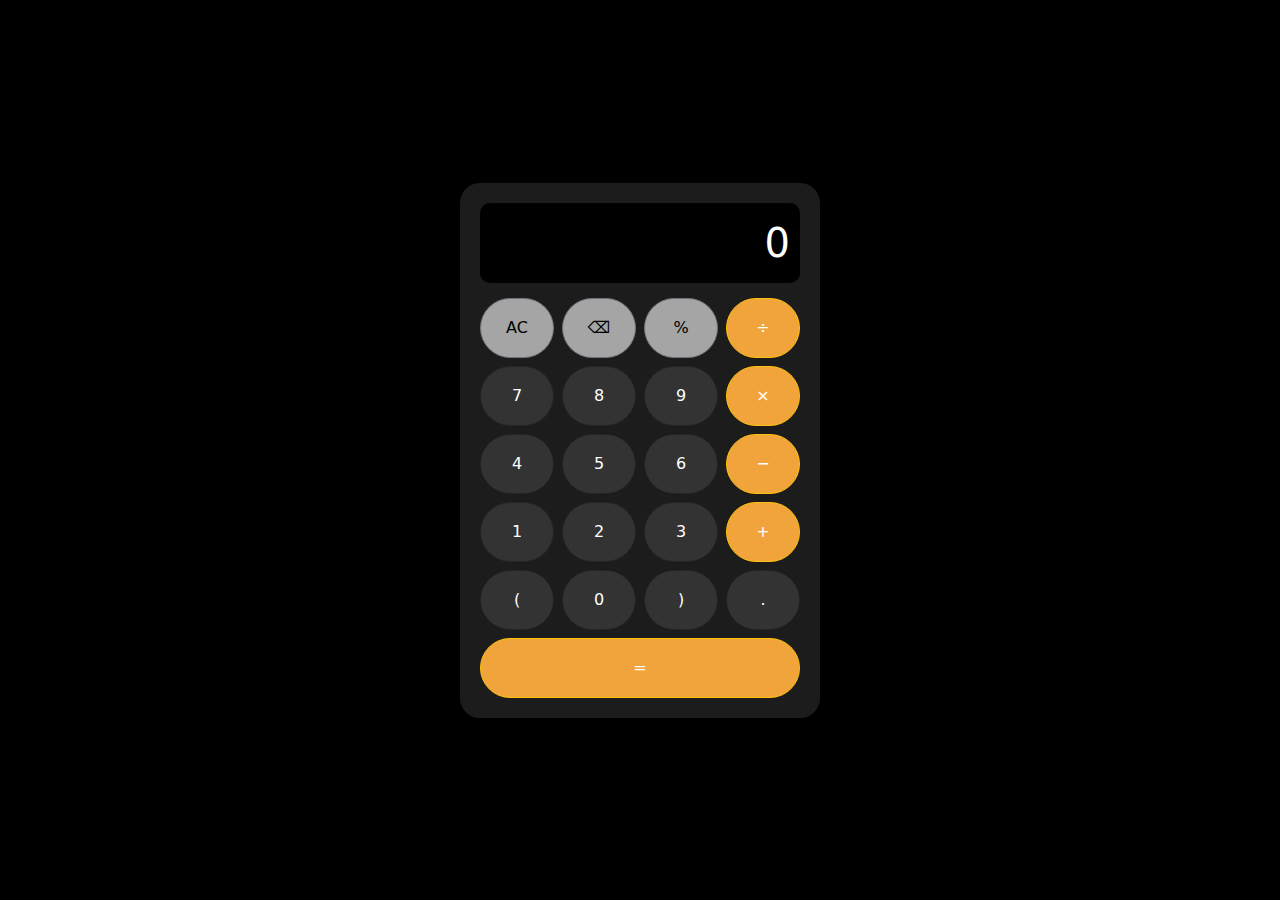
<file: Calculator/index.html>
<!DOCTYPE html>
<html lang="en">
<head>
  <meta charset="UTF-8" />
  <meta name="viewport" content="width=device-width, initial-scale=1.0" />
  <title>iPhone Style Calculator</title>
  <link href="https://cdn.jsdelivr.net/npm/bootstrap@5.3.0/dist/css/bootstrap.min.css" rel="stylesheet" />
  <link rel="stylesheet" href="style.css" />
</head>
<body>
  <div class="calculator container">
    <div class="display" id="display">0</div>
    <div class="row g-2">
      <div class="col-3"><button class="btn btn-secondary w-100" onclick="clearDisplay()">AC</button></div>
      <div class="col-3"><button class="btn btn-secondary w-100" onclick="backspace()">⌫</button></div>
      <div class="col-3"><button class="btn btn-secondary w-100" onclick="append('%')">%</button></div>
      <div class="col-3"><button class="btn btn-warning w-100" onclick="append('/')">÷</button></div>

      <div class="col-3"><button class="btn btn-dark w-100" onclick="append('7')">7</button></div>
      <div class="col-3"><button class="btn btn-dark w-100" onclick="append('8')">8</button></div>
      <div class="col-3"><button class="btn btn-dark w-100" onclick="append('9')">9</button></div>
      <div class="col-3"><button class="btn btn-warning w-100" onclick="append('*')">×</button></div>

      <div class="col-3"><button class="btn btn-dark w-100" onclick="append('4')">4</button></div>
      <div class="col-3"><button class="btn btn-dark w-100" onclick="append('5')">5</button></div>
      <div class="col-3"><button class="btn btn-dark w-100" onclick="append('6')">6</button></div>
      <div class="col-3"><button class="btn btn-warning w-100" onclick="append('-')">−</button></div>

      <div class="col-3"><button class="btn btn-dark w-100" onclick="append('1')">1</button></div>
      <div class="col-3"><button class="btn btn-dark w-100" onclick="append('2')">2</button></div>
      <div class="col-3"><button class="btn btn-dark w-100" onclick="append('3')">3</button></div>
      <div class="col-3"><button class="btn btn-warning w-100" onclick="append('+')">+</button></div>

      <div class="col-3"><button class="btn btn-dark w-100" onclick="append('(')">(</button></div>
      <div class="col-3"><button class="btn btn-dark w-100" onclick="append('0')">0</button></div>
      <div class="col-3"><button class="btn btn-dark w-100" onclick="append(')')">)</button></div>
      <div class="col-3"><button class="btn btn-dark w-100" onclick="append('.')">.</button></div>

      <div class="col-12"><button class="btn btn-warning w-100" onclick="calculate()">=</button></div>
    </div>
  </div>

  <script src="script.js"></script>
</body>
</html>
</file>
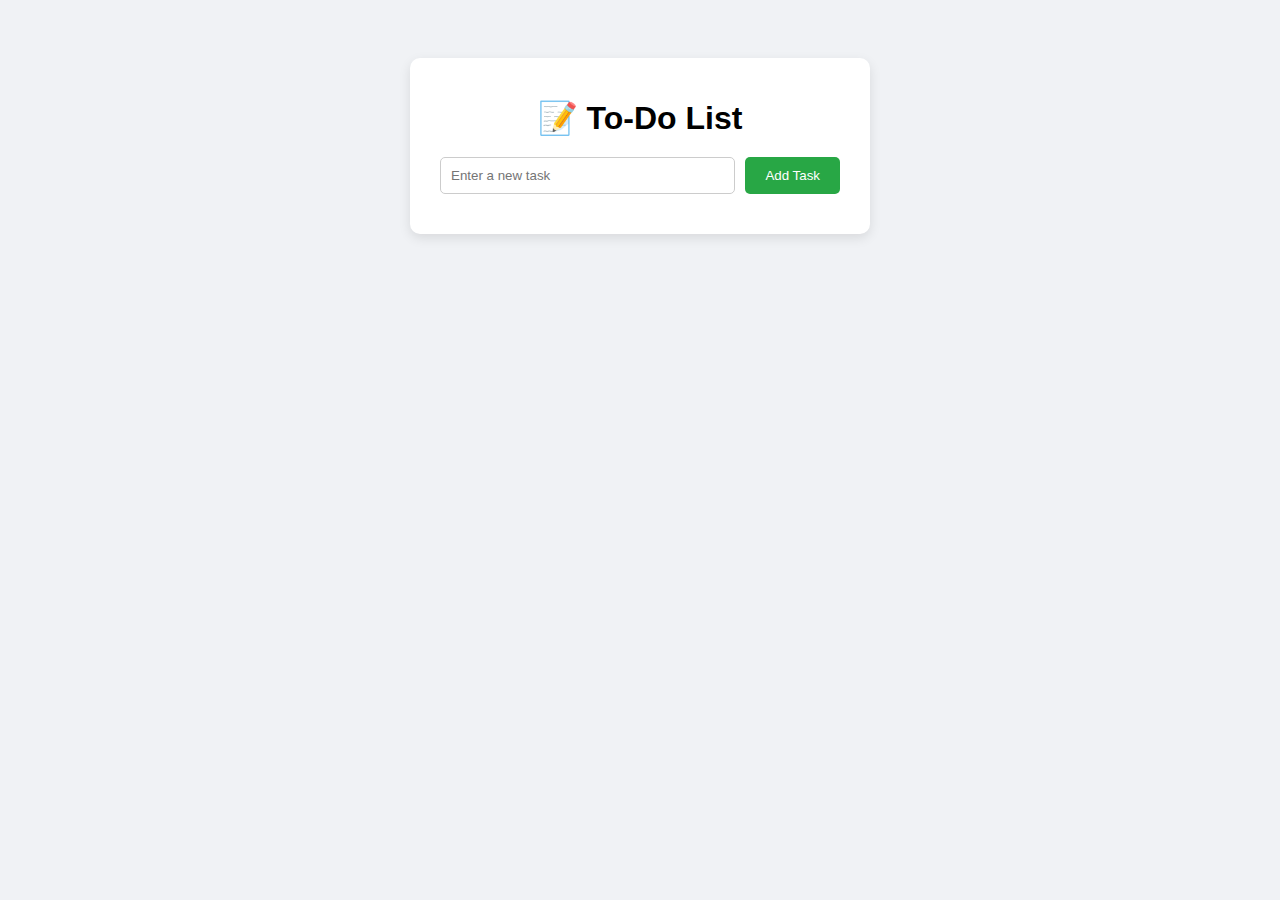
<file: to do webapp/index.html>
<!DOCTYPE html>
<html lang="en">
<head>
  <meta charset="UTF-8" />
  <meta name="viewport" content="width=device-width, initial-scale=1.0"/>
  <title>To-Do App</title>
  <link rel="stylesheet" href="style.css" />
</head>
<body>
  <div class="app">
    <h1>📝 To-Do List</h1>
    <form id="todo-form">
      <input type="text" id="task-input" placeholder="Enter a new task" required />
      <button type="submit">Add Task</button>
    </form>
    <ul id="task-list"></ul>
  </div>
  <script src="script.js"></script>
</body>
</html>
</file>
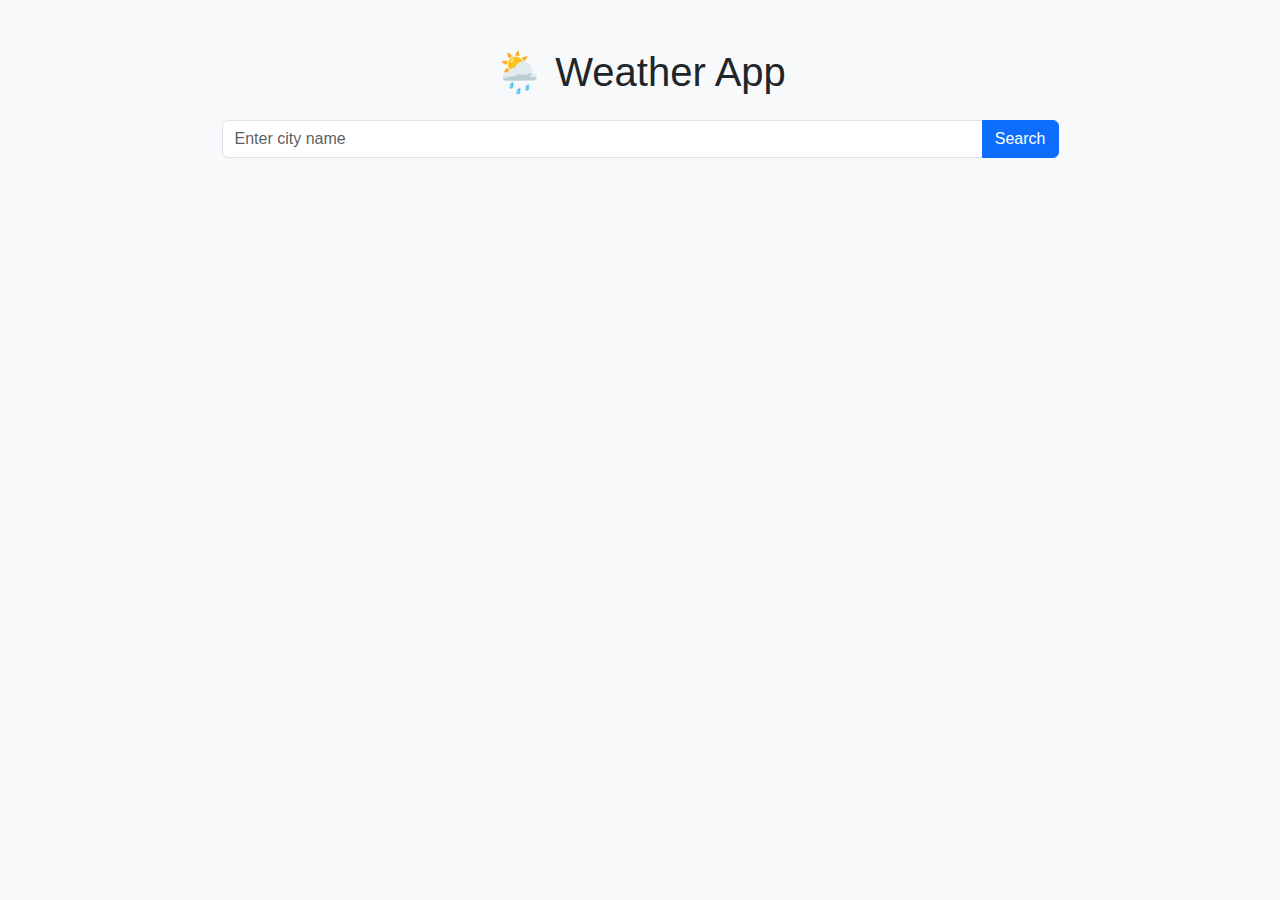
<file: weather app/index.html>
<!DOCTYPE html>
<html lang="en">
<head>
  <meta charset="UTF-8">
  <title>Weather App</title>
  <link href="https://cdn.jsdelivr.net/npm/bootstrap@5.3.0/dist/css/bootstrap.min.css" rel="stylesheet">
  <link rel="stylesheet" href="style.css">
</head>
<body class="bg-light">
  <div class="container text-center mt-5">
    <h1 class="mb-4">🌦️ Weather App</h1>
    
    <div class="input-group mb-3 w-75 mx-auto">
      <input type="text" id="cityInput" class="form-control" placeholder="Enter city name">
      <button class="btn btn-primary" onclick="getWeather()">Search</button>
    </div>

    <div id="weatherResult" class="mt-4"></div>
  </div>

  <script src="script.js"></script>
</body>
</html>
</file>
<file: Calculator/style.css>
body {
  background-color: #000;
  display: flex;
  justify-content: center;
  align-items: center;
  height: 100vh;
  color: white;
}

.calculator {
  max-width: 360px;
  width: 100%;
  background-color: #1c1c1c;
  padding: 20px;
  border-radius: 20px;
  box-shadow: 0 0 20px rgba(0, 0, 0, 0.6);
}

.display {
  background-color: black;
  color: white;
  font-size: 2.5rem;
  text-align: right;
  padding: 10px;
  border-radius: 10px;
  margin-bottom: 15px;
  min-height: 60px;
  overflow-x: auto;
}

button {
  font-size: 1.5rem;
  border-radius: 50px !important;
  height: 60px;
}

.btn-dark {
  background-color: #333;
  color: white;
}

.btn-warning {
  background-color: #f1a33c;
  color: white;
}

.btn-secondary {
  background-color: #a5a5a5;
  color: black;
}
</file>
<file: to do webapp/style.css>
body {
  font-family: Arial, sans-serif;
  background: #f0f2f5;
  display: flex;
  justify-content: center;
  padding-top: 50px;
}

.app {
  background: #fff;
  padding: 20px 30px;
  border-radius: 10px;
  box-shadow: 0 4px 12px rgba(0,0,0,0.1);
  width: 100%;
  max-width: 400px;
}

h1 {
  text-align: center;
  margin-bottom: 20px;
}

form {
  display: flex;
  gap: 10px;
}

form input {
  flex: 1;
  padding: 10px;
  border: 1px solid #ccc;
  border-radius: 5px;
}

form button {
  padding: 10px 20px;
  border: none;
  background: #28a745;
  color: white;
  border-radius: 5px;
  cursor: pointer;
}

form button:hover {
  background: #218838;
}

#task-list {
  list-style: none;
  padding: 0;
  margin-top: 20px;
}

#task-list li {
  display: flex;
  justify-content: space-between;
  align-items: center;
  padding: 8px;
  background: #f9f9f9;
  margin-bottom: 10px;
  border-radius: 5px;
}

.task-text {
  flex: 1;
}

.task-actions button {
  margin-left: 5px;
  border: none;
  padding: 5px 10px;
  border-radius: 3px;
  cursor: pointer;
}

.edit-btn {
  background: #ffc107;
  color: #fff;
}

.delete-btn {
  background: #dc3545;
  color: #fff;
}
</file>
<file: weather app/style.css>
body {
  font-family: 'Segoe UI', sans-serif;
}
#weatherResult {
  font-size: 1.2rem;
}
</file>
